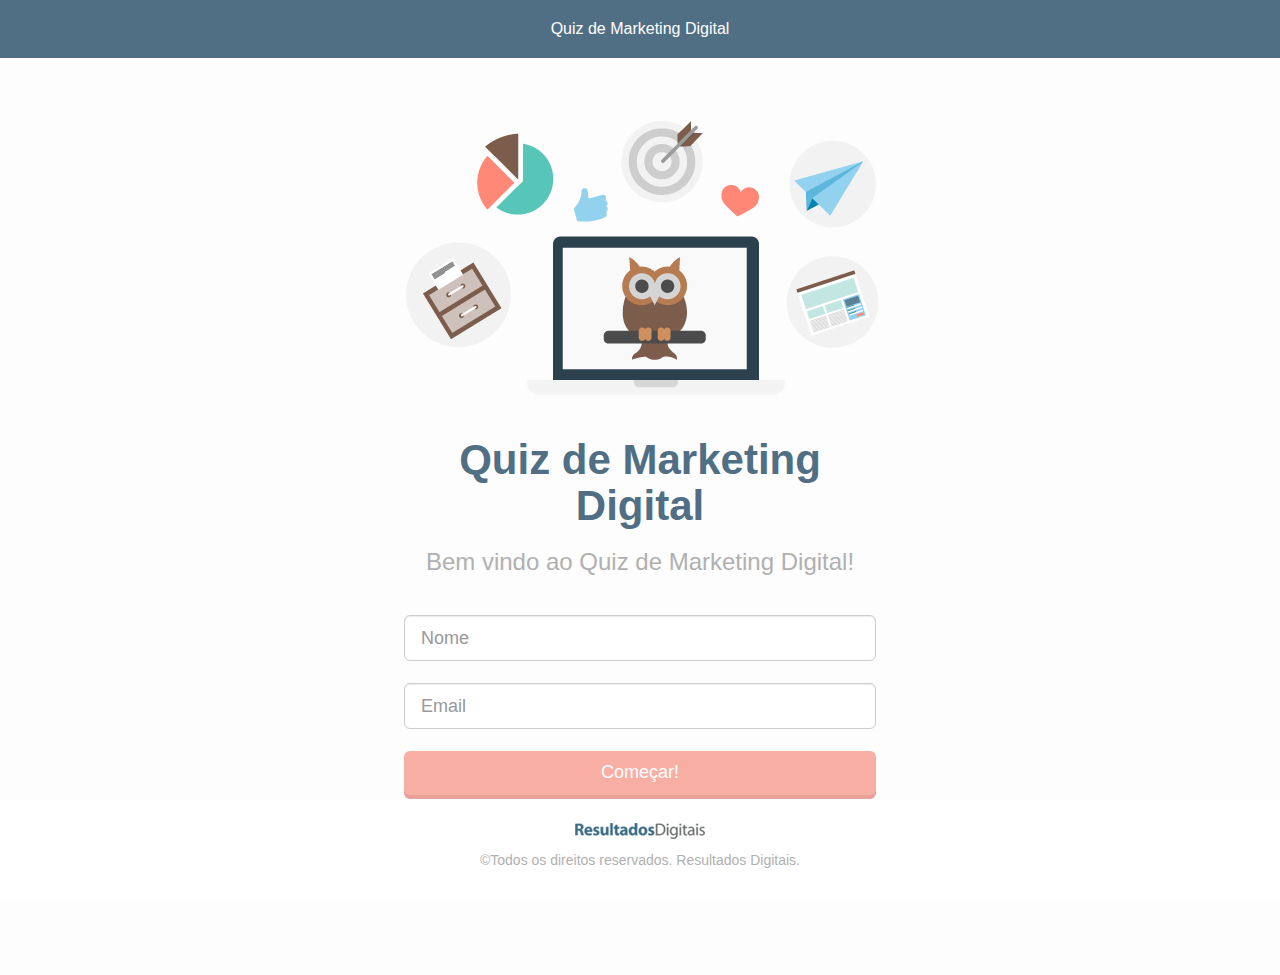
<file: index.html>
<!doctype html>
<html lang="pt-BR">
<head>
  <title>Quiz de Marketing Digital</title>
  <meta charset="utf-8">
  <meta http-equiv="X-UA-Compatible" content="IE=edge">
  <meta name="viewport" content="width=device-width, initial-scale=1">

  <link href="css/third-party/font-awesome.min.css" rel="stylesheet">
  <link href="css/third-party/bootstrap.min.css" rel="stylesheet">
  <link href="css/quizlet.css" rel="stylesheet">
  <link href='http://fonts.googleapis.com/css?family=Open+Sans' rel='stylesheet' type='text/css'>

  <script src="javascript/third-party/angular.min.js"></script>
  <script src="javascript/third-party/jquery.min.js"></script>
  <script src="javascript/third-party/bootstrap.min.js"></script>

  <script src="javascript/quizlet.js"></script>
  <script src="javascript/questions.js"></script>
  <script src="javascript/levels.js"></script>
  <script src="javascript/quiz.js"></script>
</head>
  <body ng-app="quizlet">
  <header>
    <div class="container">
      <h1>Quiz de Marketing Digital</h1>
    </div>
  </header>
    <div class="container about">
      <div class="row">
        <div class="col-md-8 col-md-offset-2">
          <quiz> </quiz>
        </div>
      </div>
    </div>
  </body>
  <footer class="copyright" align="center">
    <div class="container">
      <p><img alt="Resultados Digitais" src="/images/logo_rd.png"></p>
      <p class="text-center">©Todos os direitos reservados. Resultados Digitais.</p>
    </div>
  </footer>
</html>
</file>
<file: css/quizlet.css>
h1, h2, h3, h4, h5 {
  font-family: "Source Sans Pro",sans-serif;
}

body {
  font-family: "Source Sans Pro",sans-serif;
  background-color: #fdfdfd;
}

header {
  background-color: #506e84;
  text-align: center;
  margin-bottom: 20px;
}

header h1 {
  font-size: 16px;
  color: #fff;
  margin: 20px;
}

ul {
  list-style: none;
  padding: 0;
}

ul li {
  font-size: 18px;
  color: #9c9c9c;
}

.results ul li {
  font-size: 18px;
  color: #9c9c9c;
  line-height: 2em;
}

label {
  margin-bottom: 9px;
  font-weight: normal;
}

a {
  color: #F58676;
  text-decoration: none;
}

a:hover {
  color: #70c474;
}

hr {
  margin: 30px 0;
}

#startQuiz {
  margin: 20px 0 60px;
}

#question {
  color: #506e84;
}

.intro {
  width: 472px;
  margin: auto;
  padding-bottom: 120px;
}

.intro input {
  margin: 22px 0;
}

.intro h3 {
  font-size: 24px;
  color: #b0b0b0;
  text-align: center;
  margin-bottom: 40px;
  font-weight: 100;
}

.intro img {
  margin: 40px 0 20px;
}

.about h2 {
  color: #506e84;
  font-size: 42px;
  text-align: center;
}

.btn-primary {
  border: none;
  background-color: #F58676;
  box-shadow: 0px 4px 0px #DD7266;
}

.btn-primary:hover {
  border: none;
  background-color: #ED857A;
  box-shadow: 0px 4px 0px #CE6B63;
}

.btn-primary:focus {
  border: none;
  background-color: #F58676;
  box-shadow: 0px 4px 0px #DD7266;
}

.btn-primary[disabled], .btn-primary[disabled]:hover {
  border: none;
  background-color: #F58676;
  box-shadow: 0px 4px 0px #DD7266;
}

input[type=radio], input[type=checkbox] {
  margin: 4px 5px 0;
}

.level {
  font-size: 34px;
}

.results h3 {
  color: #506e84;
}

.results img {
  margin: 30px auto;
  display: block;
}

.results {
  padding-bottom: 160px;
}

.advice {
  font-size: 20px;
  color: #b0b0b0;
}

.points {
  font-size: 22px;
  color: #80d284;
}

footer {
    position: fixed;
    display: block;
    bottom: 0;
    text-align: center;
    margin: auto;
    padding: 20px;
    width: 100%;
    background-color: #fff;
    z-index: 4;
}

.copyright p {
  color: #b0b0b0;
}

.progress {
  margin: 30px auto 40px;
}
.progress-bar {
  background-color: #80d284;
}
</file>
